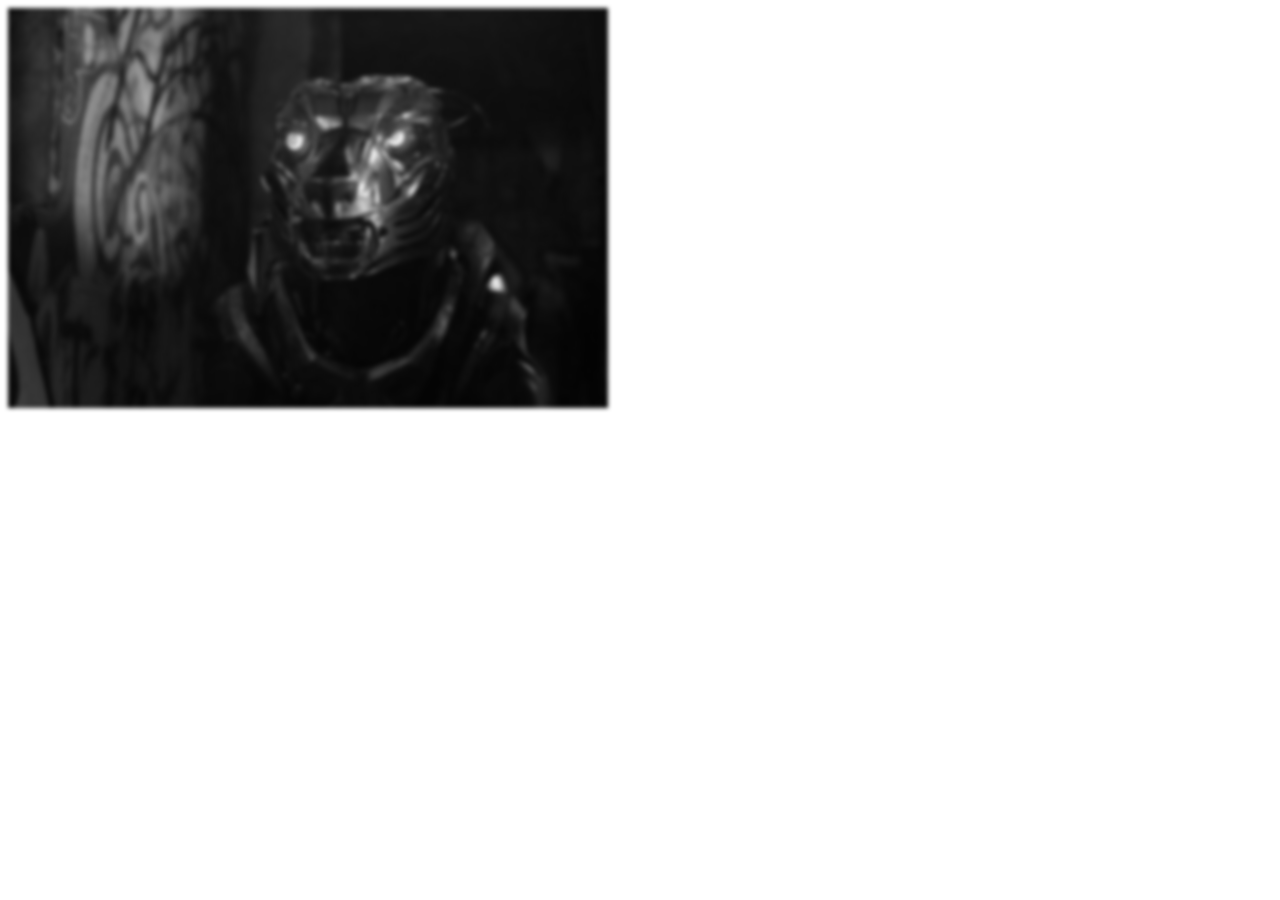
<file: SpeedTasks/1task/index.html>
<!DOCTYPE html>
<html lang="en">
<head>
    <meta charset="UTF-8">
    <meta name="viewport" content="width=device-width, initial-scale=1.0">
    <title>Document</title>
    <link rel="stylesheet" href="style.css">
</head>
<body>
    <img src="AXL Photos 4.jpg" alt="">
</body>
</html>
</file>
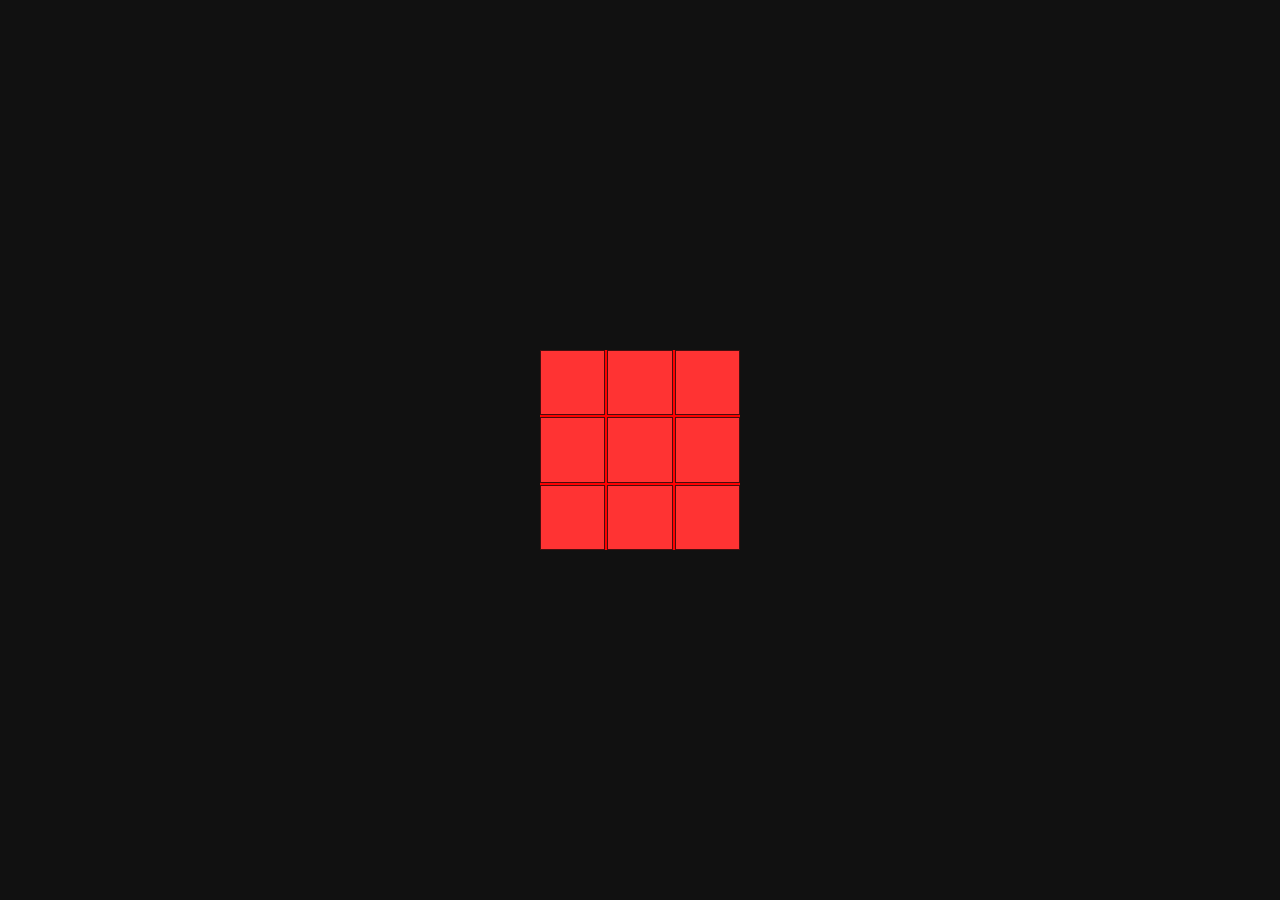
<file: SpeedTasks/3task/index.html>
<!DOCTYPE html>
<html lang="en">
<head>
    <meta charset="UTF-8">
    <meta name="viewport" content="width=device-width, initial-scale=1.0">
    <title>3D Rotating Cube</title>
    <link rel="stylesheet" href="style.css">
</head>
<body>
    <div class="scene">
        <div class="cube">
            <div class="face front">
                  <div></div>
                  <div></div>
                  <div></div>
                  <div></div>
                  <div></div>
                  <div></div>
                  <div></div>
                  <div></div>
                  <div></div>
            </div>
            <div class="face back">
                <div></div>
                <div></div>
                <div></div>
                <div></div>
                <div></div>
                <div></div>
                <div></div>
                <div></div>
                <div></div>
            </div>
            <div class="face left">
                <div></div>
                <div></div>
                <div></div>
                <div></div>
                <div></div>
                <div></div>
                <div></div>
                <div></div>
                <div></div>
            </div>
            <div class="face right">
                <div></div>
                <div></div>
                <div></div>
                <div></div>
                <div></div>
                <div></div>
                <div></div>
                <div></div>
                <div></div>
            </div>
            <div class="face top">
                <div></div>
                <div></div>
                <div></div>
                <div></div>
                <div></div>
                <div></div>
                <div></div>
                <div></div>
                <div></div>
            </div>
            <div class="face bottom">
                <div></div>
                <div></div>
                <div></div>
                <div></div>
                <div></div>
                <div></div>
                <div></div>
                <div></div>
                <div></div>
            </div>
        </div>
    </div>
</body>
</html>
</file>
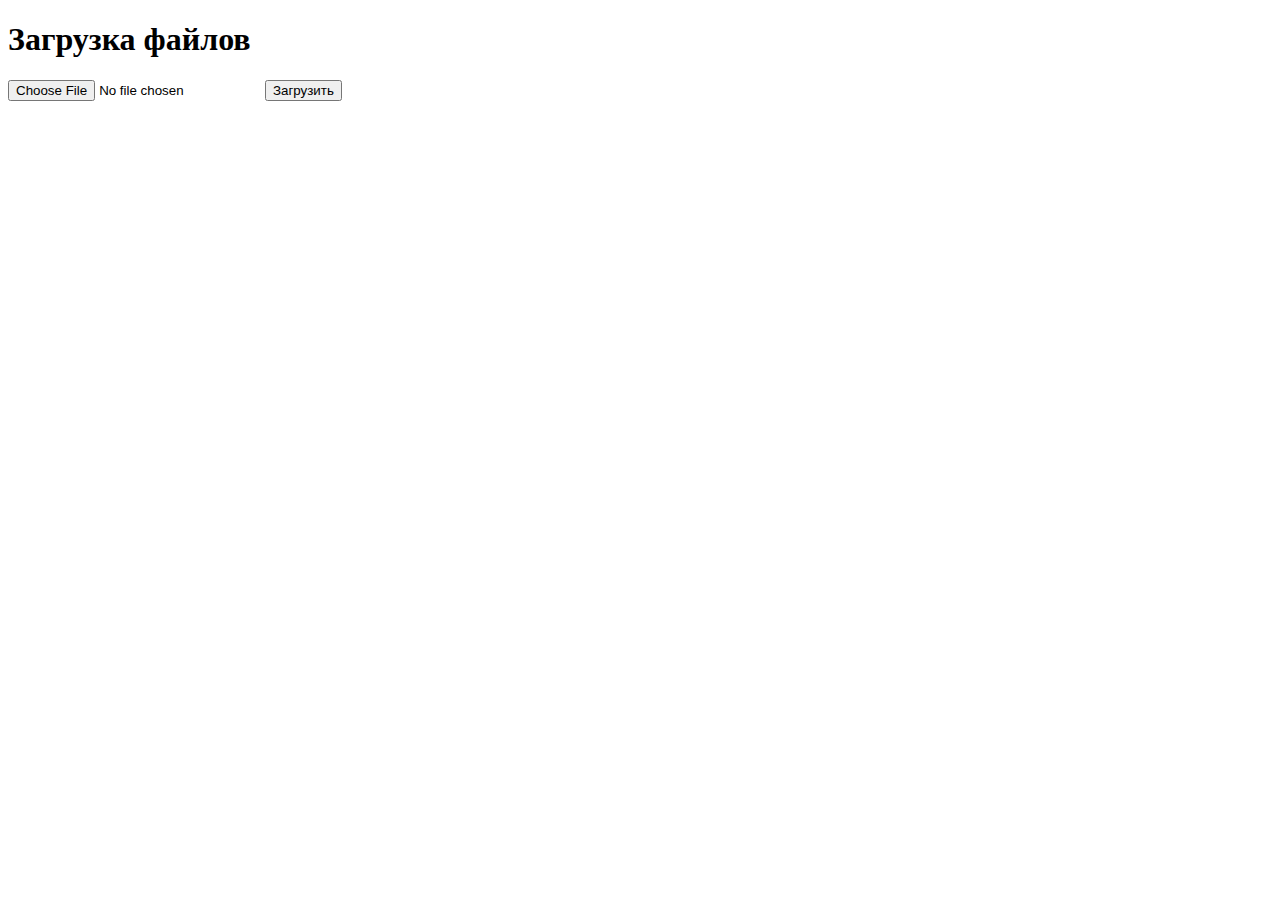
<file: Готовые таски/z14/public/index.html>
<!DOCTYPE html>
<html lang="ru">
<head>
    <meta charset="UTF-8">
    <meta name="viewport" content="width=device-width, initial-scale=1.0">
    <title>Загрузка файлов</title>
</head>
<body>
    <h1>Загрузка файлов</h1>
    <form action="upload.php" method="post" enctype="multipart/form-data">
        <input type="file" name="file" required>
        <button type="submit">Загрузить</button>
    </form>
</body>
</file>
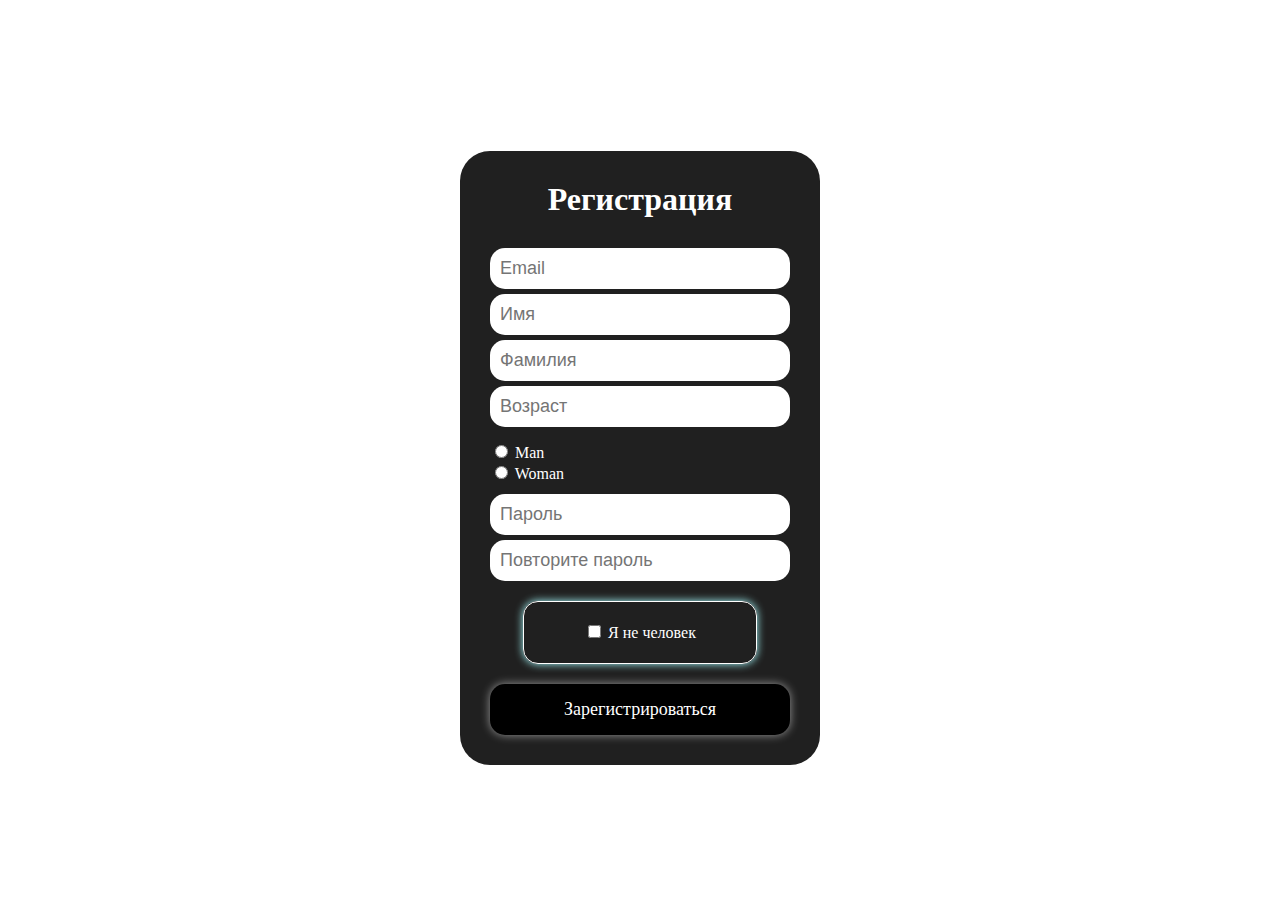
<file: form/form.html>
<!DOCTYPE html>
<html lang="en">
<head>
    <meta charset="UTF-8">
    <meta name="viewport" content="width=device-width, initial-scale=1.0">
    <title>Form</title>
    <link rel="stylesheet" href="./style.css">
</head>
<body>
    <div class="form">
        <div class="form-content">
            <h1>Регистрация</h1>
            <input placeholder="Email" class="email" type="email">
            <input placeholder="Имя" class="name" type="name">
            <input placeholder="Фамилия" class="surname" type="name">
            <input placeholder="Возраст" class="number" type="number">

            <div class="man">
                <input class="sex" type="radio" id="man" name="sex" value="man"/>
                <label for="man">Man</label>
            </div>
            <div class="woman">
                <input class="sex" type="radio" id="woman" name="sex" value="woman"/>
                <label for="woman">Woman</label>
            </div>

            <input placeholder="Пароль" class="password" type="password">
            <input placeholder="Повторите пароль" class="password" type="password">
            <div class="upload">
                
            </div>
            <div class="captcha">
                <div class="captcha-content">
                    <input type="checkbox" name="captcha" id="captcha_id">
                    <label for="captcha_id">Я не человек</label>
                </div>
            </div>
            <div class="btn">
                Зарегистрироваться
            </div>

        </div>
    </div>
</body>
</html>
</file>
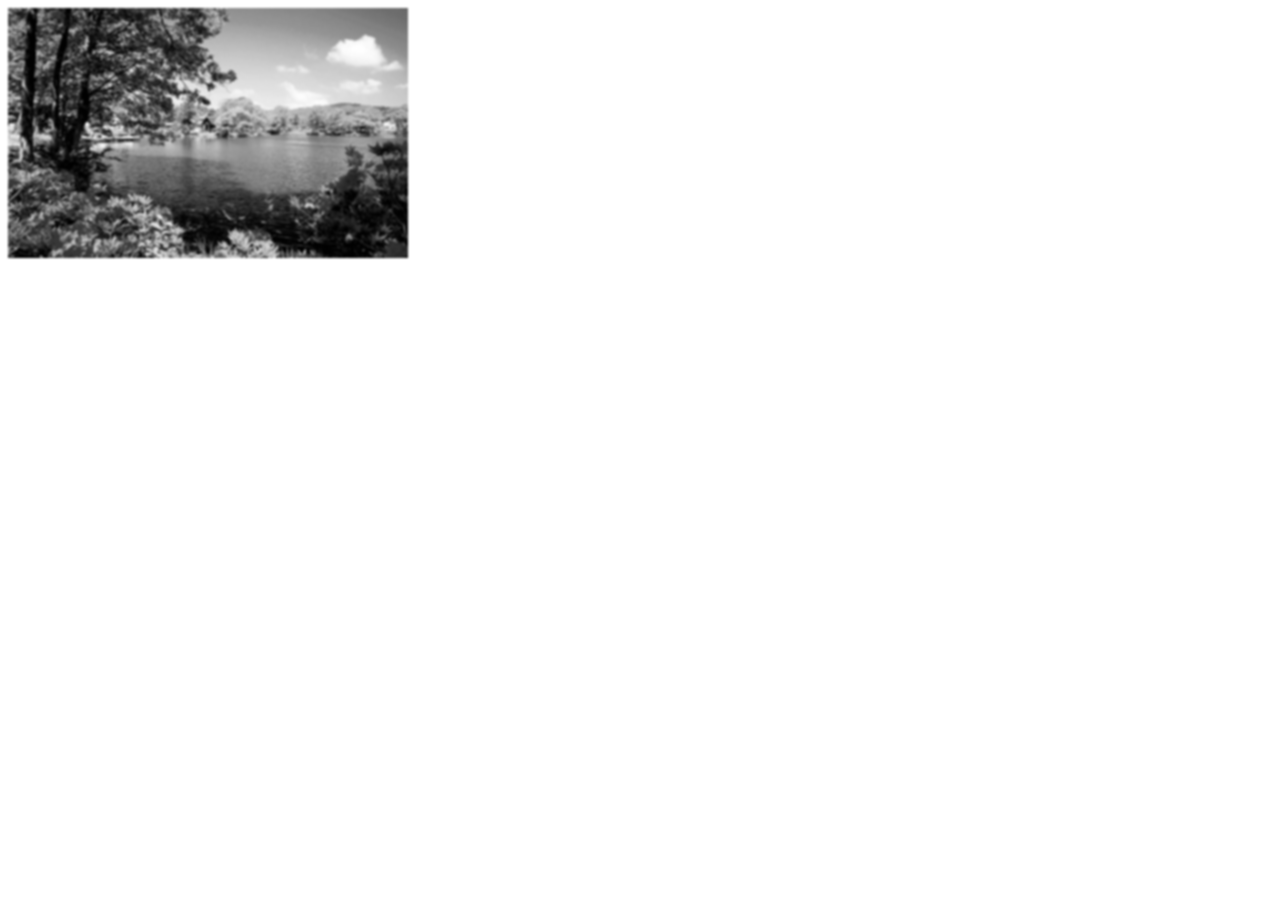
<file: Готовые таски/z1/task1.html>
<!DOCTYPE html>
<html lang="en">
<head>
    <meta charset="UTF-8">
    <meta name="viewport" content="width=device-width, initial-scale=1.0">
    <title>Document</title>
    <link rel="stylesheet" href="style.css">
</head>
<body>
    <img class="img1" src="priroda-letom-1-1.webp">
</body>
</html>
</file>
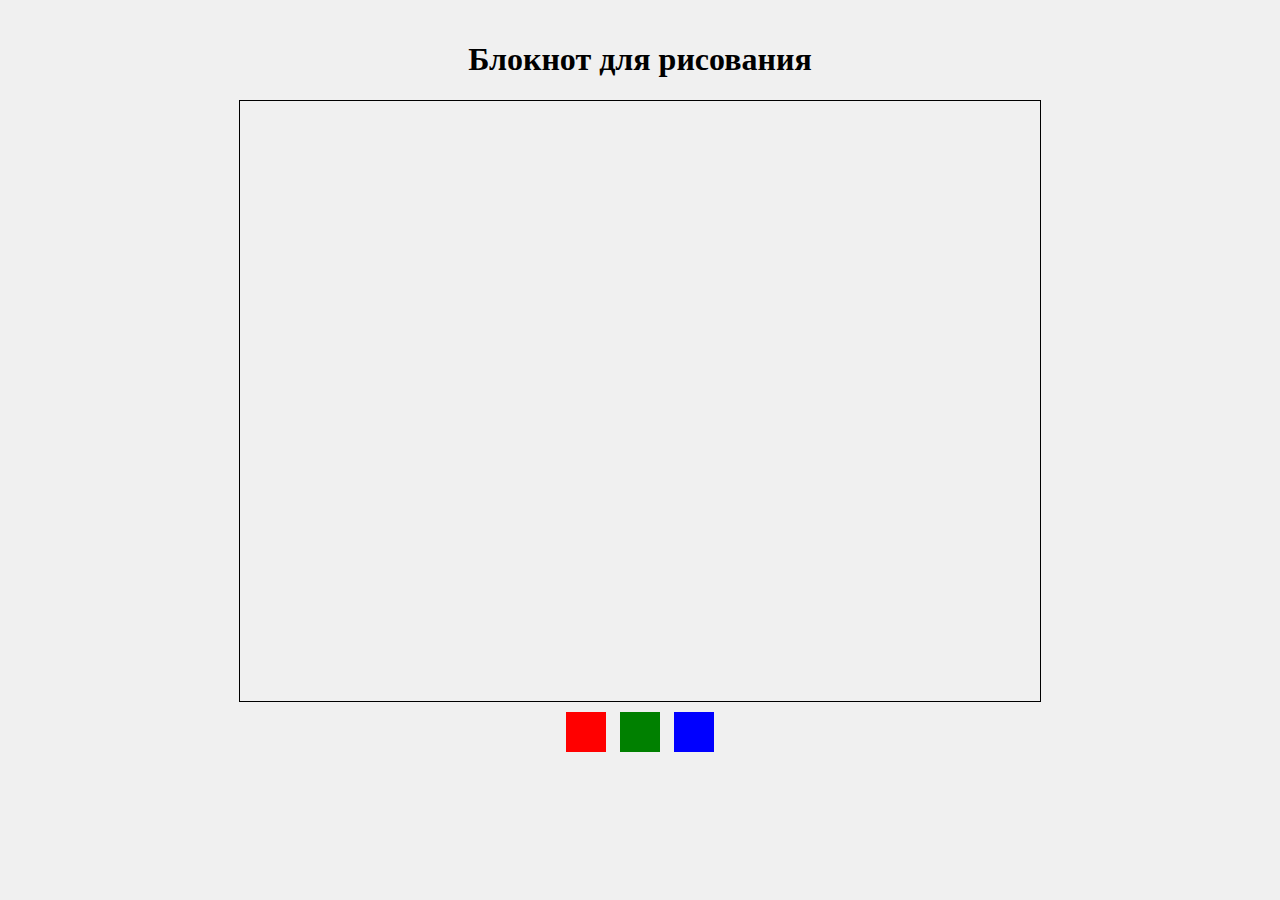
<file: Готовые таски/z11/task11.html>
<!DOCTYPE html>
<html lang="ru">
<head>
    <meta charset="UTF-8">
    <meta name="viewport" content="width=device-width, initial-scale=1.0">
    <title>Блокнот для рисования</title>
    <style>
        body {
            display: flex;
            flex-direction: column;
            align-items: center;
            margin: 0;
            padding: 20px;
            background-color: #f0f0f0;
        }
        canvas {
            border: 1px solid #000;
            cursor: crosshair;
        }
        .color-buttons {
            margin: 10px 0;
        }
        .color-button {
            width: 40px;
            height: 40px;
            border: none;
            cursor: pointer;
            margin: 0 5px;
        }
    </style>
</head>
<body>

<h1>Блокнот для рисования</h1>
<canvas id="drawingCanvas" width="800" height="600"></canvas>
<div class="color-buttons">
    <button class="color-button" style="background-color: red;" onclick="changeColor('red')"></button>
    <button class="color-button" style="background-color: green;" onclick="changeColor('green')"></button>
    <button class="color-button" style="background-color: blue;" onclick="changeColor('blue')"></button>
</div>

<script>
    const canvas = document.getElementById('drawingCanvas');
    const ctx = canvas.getContext('2d');

    let drawing = false;
    let currentColor = 'black';

    // Начало рисования
    canvas.addEventListener('mousedown', (e) => {
        drawing = true;
        ctx.beginPath();
        ctx.moveTo(e.offsetX, e.offsetY);
    });

    // Рисование
    canvas.addEventListener('mousemove', (e) => {
        if (drawing) {
            ctx.strokeStyle = currentColor;
            ctx.lineWidth = 5;
            ctx.lineTo(e.offsetX, e.offsetY);
            ctx.stroke();
        }
    });

    // Окончание рисования
    canvas.addEventListener('mouseup', () => {
        drawing = false;
        ctx.closePath();
    });

    // Изменение цвета
    function changeColor(color) {
        currentColor = color;
    }

    // Очищение холста (опционально)
    canvas.addEventListener('dblclick', () => {
        ctx.clearRect(0, 0, canvas.width, canvas.height);
    });
</script>

</body>
</html>
</file>
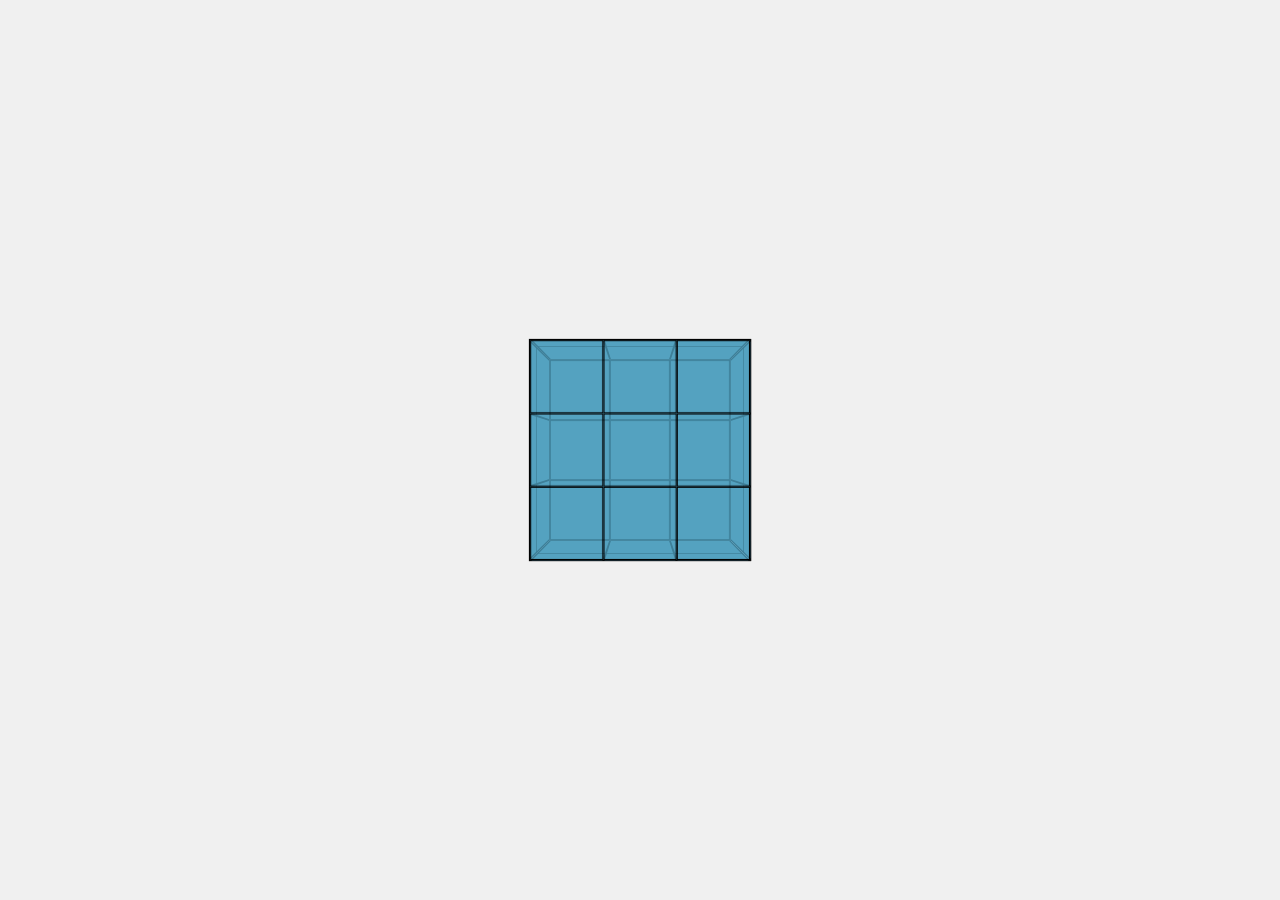
<file: Готовые таски/z3/task3.html>
<!DOCTYPE html>
<html lang="ru">
<head>
    <meta charset="UTF-8">
    <meta name="viewport" content="width=device-width, initial-scale=1.0">
    <title>Document</title>
    <link rel="stylesheet" href="style.css">
</head>
<body>
    <div class="scene">
        <div class="cube">
            <div class="face front">
                <div></div><div></div><div></div>
                <div></div><div></div><div></div>
                <div></div><div></div><div></div>
            </div>
            <div class="face back">
                <div></div><div></div><div></div>
                <div></div><div></div><div></div>
                <div></div><div></div><div></div>
            </div>
            <div class="face right">
                <div></div><div></div><div></div>
                <div></div><div></div><div></div>
                <div></div><div></div><div></div>
            </div>
            <div class="face left">
                <div></div><div></div><div></div>
                <div></div><div></div><div></div>
                <div></div><div></div><div></div>
            </div>
            <div class="face top">
                <div></div><div></div><div></div>
                <div></div><div></div><div></div>
                <div></div><div></div><div></div>
            </div>
            <div class="face bottom">
                <div></div><div></div><div></div>
                <div></div><div></div><div></div>
                <div></div><div></div><div></div>
            </div>
        </div>
    </div>
</body>
</html>
</file>
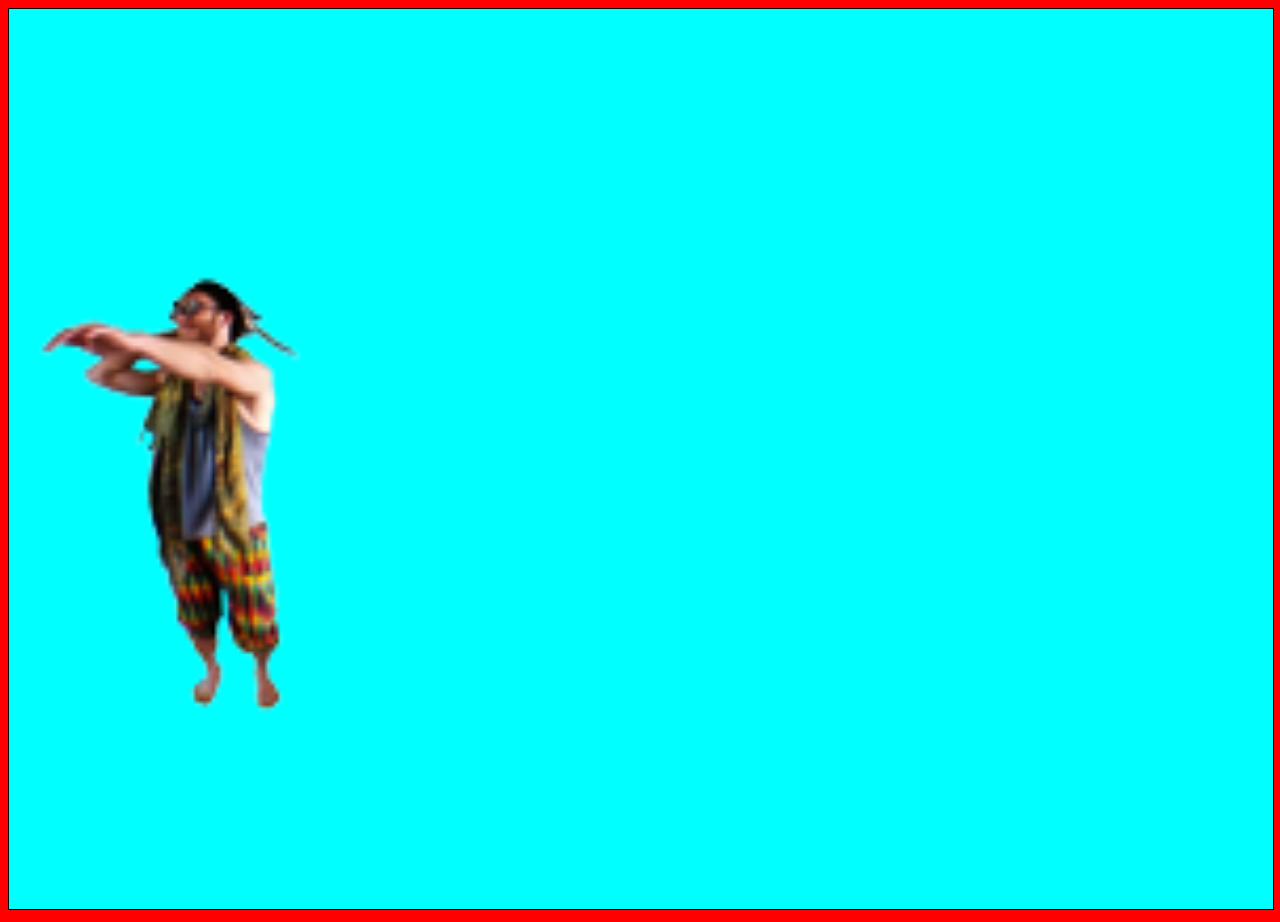
<file: Готовые таски/z4/task4.html>
<!DOCTYPE html>
<html lang="ru">
<head>
    <meta charset="UTF-8">
    <meta name="viewport" content="width=device-width, initial-scale=1.0">
    <title>Анимация персонажа</title>
    <style>
        body {
            background-color: red;
        }
        canvas {
            border: 1px solid black;
            width: 100%;
            height: 100vh;
            background-color: aqua;
            /* transform: scale(1); */
        }
    </style>
</head>
<body>
    <canvas id="gameCanvas" width="300px" height="200px"></canvas>
    <script>
        const canvas = document.getElementById('gameCanvas');
        const ctx = canvas.getContext('2d');

        const spriteSheet = new Image();
        spriteSheet.src = 'man.png'; // Укажите путь к вашей спрайт таблице
        const spriteWidth = 100; // Ширина одного кадра
        const spriteHeight = 150; // Высота одного кадра
        const totalFrames = 24; // Общее количество кадров в спрайте по горизонтали
        const totalRows = 8; // Общее количество строк в спрайте
        let currentFrame = 0;
        let currentRow = 0; // Текущая строка
        let x = 0; // Начальная позиция персонажа
        const speed = 0; // Скорость движения персонажа
        let frameInterval = 80; // Интервал смены кадров в миллисекундах
        let lastFrameTime = 0; // Время последнего обновления кадра

        function update(currentTime) {
            if (currentTime - lastFrameTime >= frameInterval) {
                currentFrame = (currentFrame + 1) % totalFrames; // Обновляем текущий кадр
                if (currentFrame === 0) {
                    currentRow = (currentRow + 1) % totalRows; // Переключаем на следующую строку
                }
                lastFrameTime = currentTime; // Обновляем время последнего кадра
            }

            x += speed; // Двигаем персонажа вправо

            if (x > canvas.width) {
                x = -spriteWidth; // Начинаем снова с левой стороны
            }
        }

        function draw() {
            ctx.clearRect(0, 0, canvas.width, canvas.height); // Очищаем канвас
            ctx.drawImage(
                spriteSheet,
                currentFrame * spriteWidth, // X-координата кадра в спрайте
                currentRow * spriteHeight, // Y-координата кадра (с учетом строки)
                spriteWidth,
                spriteHeight,
                x,
                canvas.height / 2 - spriteHeight / 2, // Центрируем по вертикали
                spriteWidth,
                spriteHeight
            );
        }

        function gameLoop(currentTime) {
            update(currentTime);
            draw();
            requestAnimationFrame(gameLoop); // Запускаем следующий кадр
        }

        spriteSheet.onload = function() {
            gameLoop(0); // Начинаем анимацию после загрузки спрайт таблицы
        };
    </script>
</body>
</html>
</file>
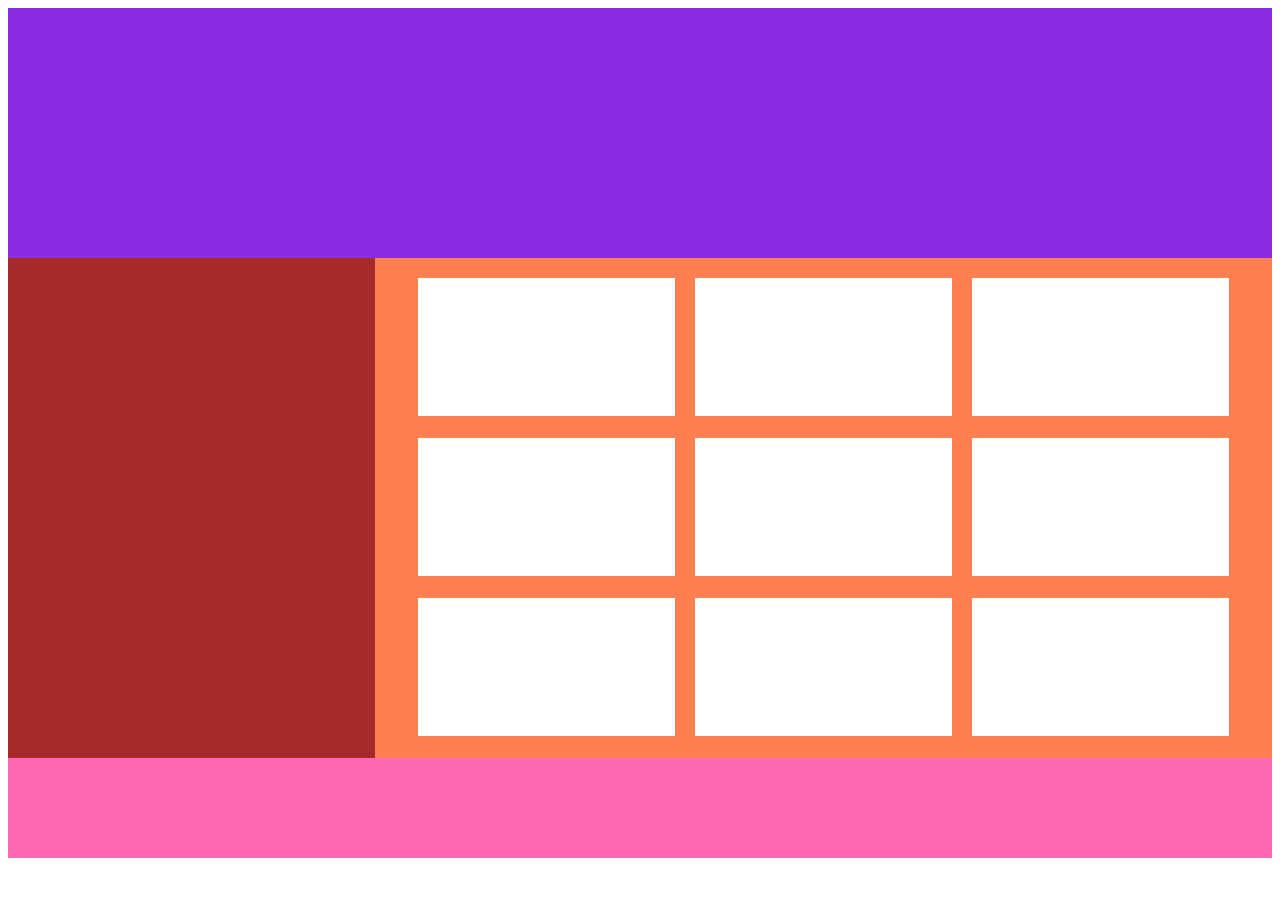
<file: Готовые таски/z5/task5.html>
<!DOCTYPE html>
<html lang="en">
<head>
    <meta charset="UTF-8">
    <meta name="viewport" content="width=device-width, initial-scale=1.0">
    <title>Document</title>
    <link rel="stylesheet" href="style.css">
</head>
<body>
    <header class="header"></header>
    <section class="content">
        <aside class="menu"></aside>
        <div class="posts">
            <div class="post"></div>
            <div class="post"></div>
            <div class="post"></div>
            <div class="post"></div>
            <div class="post"></div>
            <div class="post"></div>
            <div class="post"></div>
            <div class="post"></div>
            <div class="post"></div>
        </div>
    </section>
    <footer class="footer"></footer>
</body>
</html>
</file>
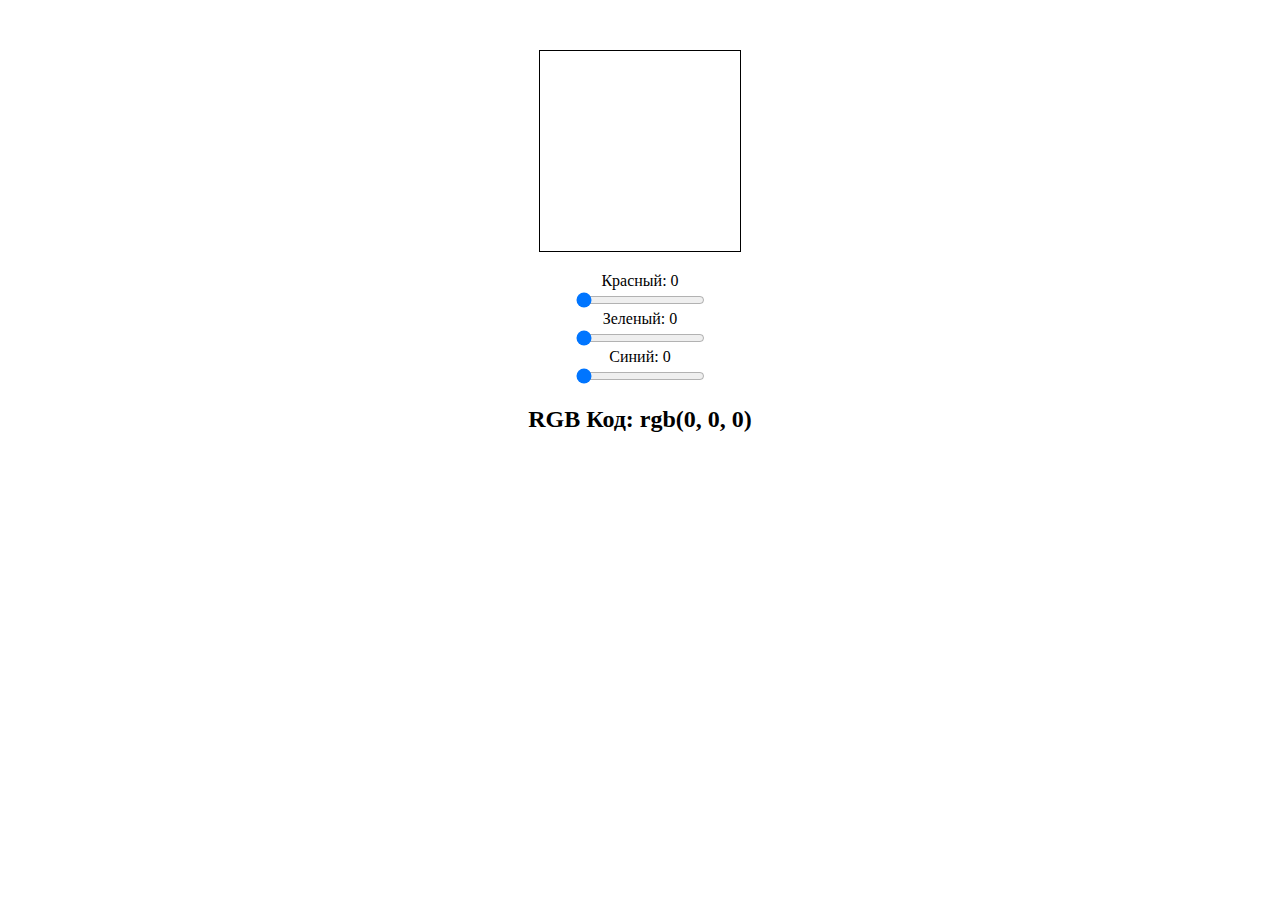
<file: Готовые таски/z7/task7.html>
<!DOCTYPE html>
<html lang="ru">
<head>
    <meta charset="UTF-8">
    <meta name="viewport" content="width=device-width, initial-scale=1.0">
    <title>Генератор цветов RGB</title>
    <style>
        body {
            display: flex;
            flex-direction: column;
            align-items: center;
            margin-top: 50px;
        }
        .color-box {
            width: 200px;
            height: 200px;
            border: 1px solid #000;
            margin-bottom: 20px;
        }
    </style>
</head>
<body>

    <div class="color-box" id="colorBox"></div>
    <label for="red">Красный: <span id="redValue">0</span></label>
    <input type="range" id="red" min="0" max="255" value="0">
    <label for="green">Зеленый: <span id="greenValue">0</span></label>
    <input type="range" id="green" min="0" max="255" value="0">
    <label for="blue">Синий: <span id="blueValue">0</span></label>
    <input type="range" id="blue" min="0" max="255" value="0">

    <h2>RGB Код: <span id="rgbCode">rgb(0, 0, 0)</span></h2>

    <script>
        const redSlider = document.getElementById('red');
        const greenSlider = document.getElementById('green');
        const blueSlider = document.getElementById('blue');
        const colorBox = document.getElementById('colorBox');
        const rgbCode = document.getElementById('rgbCode');
        const redValue = document.getElementById('redValue');
        const greenValue = document.getElementById('greenValue');
        const blueValue = document.getElementById('blueValue');

        function updateColor() {
            const red = redSlider.value;
            const green = greenSlider.value;
            const blue = blueSlider.value;

            colorBox.style.backgroundColor = `rgb(${red}, ${green}, ${blue})`;
            rgbCode.textContent = `rgb(${red}, ${green}, ${blue})`;
            redValue.textContent = red;
            greenValue.textContent = green;
            blueValue.textContent = blue;
        }

        redSlider.addEventListener('input', updateColor);
        greenSlider.addEventListener('input', updateColor);
        blueSlider.addEventListener('input', updateColor);
    </script>

</body>
</html>
</file>
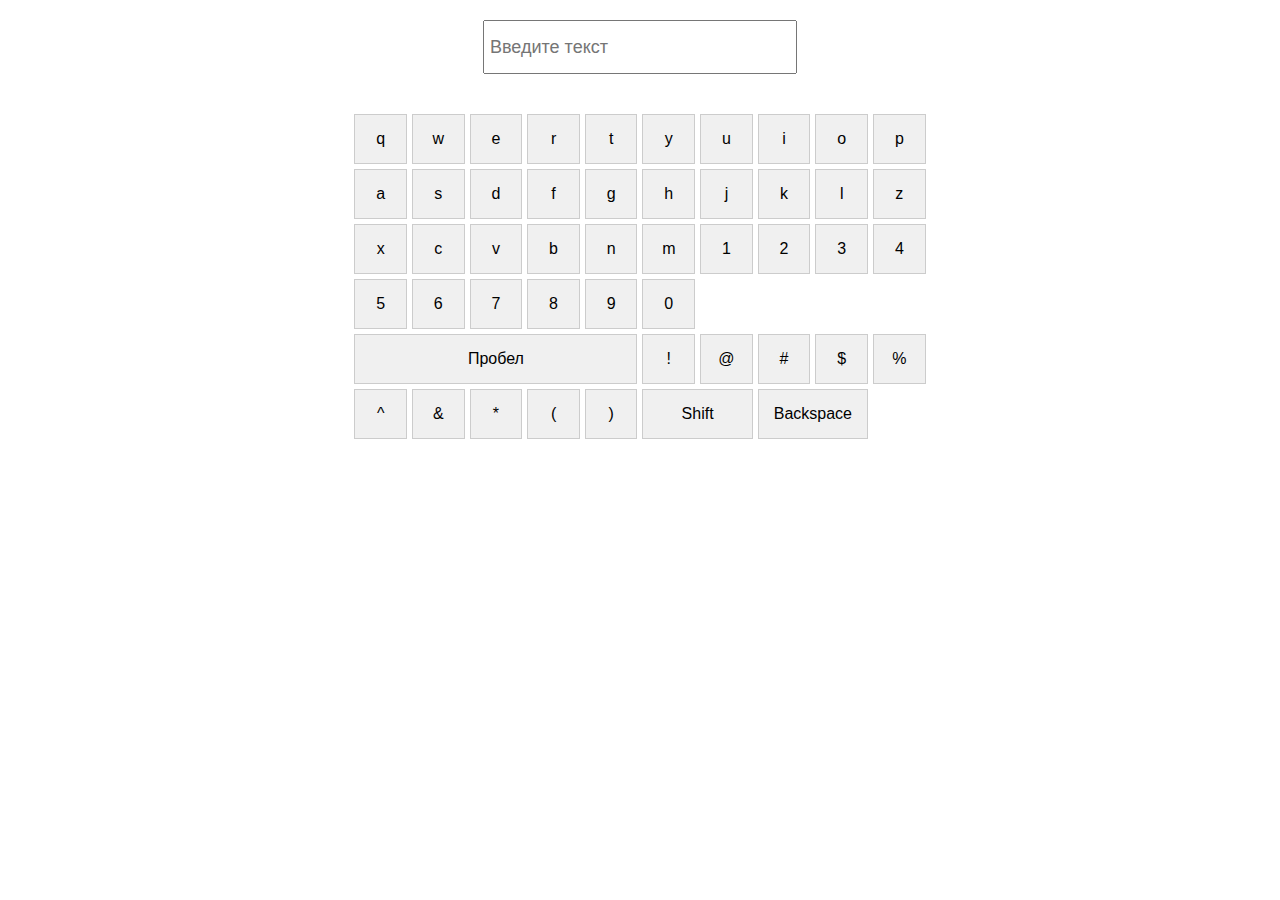
<file: Готовые таски/z8/task8.html>
<!DOCTYPE html>
<html lang="ru">
<head>
    <meta charset="UTF-8">
    <meta name="viewport" content="width=device-width, initial-scale=1.0">
    <title>Экранная клавиатура</title>
    <style>
        body {
            display: flex;
            flex-direction: column;
            align-items: center;
            margin: 0;
            padding: 20px;
            font-family: Arial, sans-serif;
        }
        #inputField {
            width: 300px;
            height: 40px;
            font-size: 18px;
            margin-bottom: 20px;
            padding: 5px;
        }
        .keyboard {
            display: grid;
            grid-template-columns: repeat(10, 1fr);
            gap: 5px;
            margin-top: 20px;
        }
        .key {
            padding: 15px;
            background-color: #f0f0f0;
            border: 1px solid #ccc;
            text-align: center;
            cursor: pointer;
            user-select: none;
        }
        .key:hover {
            background-color: #e0e0e0;
        }
        .key:active {
            background-color: #d0d0d0;
        }
        .shift {
            grid-column: span 2;
        }
        .backspace {
            grid-column: span 2;
        }
        .space {
            grid-column: span 5;
        }
    </style>
</head>
<body>

<input type="text" id="inputField" placeholder="Введите текст" readonly>

<div class="keyboard">
    <!-- Первая строка -->
    <div class="key" onclick="addCharacter('q')">q</div>
    <div class="key" onclick="addCharacter('w')">w</div>
    <div class="key" onclick="addCharacter('e')">e</div>
    <div class="key" onclick="addCharacter('r')">r</div>
    <div class="key" onclick="addCharacter('t')">t</div>
    <div class="key" onclick="addCharacter('y')">y</div>
    <div class="key" onclick="addCharacter('u')">u</div>
    <div class="key" onclick="addCharacter('i')">i</div>
    <div class="key" onclick="addCharacter('o')">o</div>
    <div class="key" onclick="addCharacter('p')">p</div>
    
    <!-- Вторая строка -->
    <div class="key" onclick="addCharacter('a')">a</div>
    <div class="key" onclick="addCharacter('s')">s</div>
    <div class="key" onclick="addCharacter('d')">d</div>
    <div class="key" onclick="addCharacter('f')">f</div>
    <div class="key" onclick="addCharacter('g')">g</div>
    <div class="key" onclick="addCharacter('h')">h</div>
    <div class="key" onclick="addCharacter('j')">j</div>
    <div class="key" onclick="addCharacter('k')">k</div>
    <div class="key" onclick="addCharacter('l')">l</div>
    
    <!-- Третья строка -->
    <div class="key" onclick="addCharacter('z')">z</div>
    <div class="key" onclick="addCharacter('x')">x</div>
    <div class="key" onclick="addCharacter('c')">c</div>
    <div class="key" onclick="addCharacter('v')">v</div>
    <div class="key" onclick="addCharacter('b')">b</div>
    <div class="key" onclick="addCharacter('n')">n</div>
    <div class="key" onclick="addCharacter('m')">m</div>
    
    <!-- Четвертая строка с цифрами -->
    <div class="key" onclick="addCharacter('1')">1</div>
    <div class="key" onclick="addCharacter('2')">2</div>
    <div class="key" onclick="addCharacter('3')">3</div>
    <div class="key" onclick="addCharacter('4')">4</div>
    <div class="key" onclick="addCharacter('5')">5</div>
    <div class="key" onclick="addCharacter('6')">6</div>
    <div class="key" onclick="addCharacter('7')">7</div>
    <div class="key" onclick="addCharacter('8')">8</div>
    <div class="key" onclick="addCharacter('9')">9</div>
    <div class="key" onclick="addCharacter('0')">0</div>

    <!-- Пятая строка с пробелом и специальными символами -->
    <div class="key space" onclick="addCharacter(' ')">Пробел</div>
    <div class="key" onclick="addCharacter('!')">!</div>
    <div class="key" onclick="addCharacter('@')">@</div>
    <div class="key" onclick="addCharacter('#')">#</div>
    <div class="key" onclick="addCharacter('$')">$</div>
    <div class="key" onclick="addCharacter('%')">%</div>
    <div class="key" onclick="addCharacter('^')">^</div>
    <div class="key" onclick="addCharacter('&')">&</div>
    <div class="key" onclick="addCharacter('*')">*</div>
    <div class="key" onclick="addCharacter('(')">(</div>
    <div class="key" onclick="addCharacter(')')">)</div>
    
    <div class="key shift" onclick="toggleShift()">Shift</div>
    <div class="key backspace" onclick="removeCharacter()">Backspace</div>
</div>

<script>
    let isShifted = false;

    function addCharacter(char) {
        const inputField = document.getElementById('inputField');
        if (isShifted) {
            char = char.toUpperCase();
        }
        inputField.value += char;
    }
    function removeCharacter() {
        const inputField = document.getElementById('inputField');
        inputField.value = inputField.value.slice(0, -1);
    }

    function toggleShift() {
        isShifted = !isShifted;
        const keys = document.querySelectorAll('.key');

        keys.forEach(key => {
            if (key.textContent.length === 1) {
                key.textContent = isShifted ? key.textContent.toUpperCase() : key.textContent.toLowerCase();
            }
        });
    }
</script>

</body>
</html>
</file>
<file: SpeedTasks/1task/style.css>
img{
    width: 600px;
    filter: blur(2px) grayscale(1);
}
</file>
<file: SpeedTasks/3task/style.css>
body {
    display: flex;
    justify-content: center;
    align-items: center;
    height: 100vh;
    background-color: #111;
    margin: 0;
    perspective: 1200px;
}
.scene {
    width: 200px;
    height: 200px;
    position: relative;
}
.cube {
    width: 100%;
    height: 100%;
    position: absolute;
    transform-style: preserve-3d;
    animation: rotateCube 10s infinite linear;
}
.face {
    position: absolute;
    width: 200px;
    height: 200px;
    background: rgba(0, 150, 255, 0.7);
    display: grid;
    grid-template-columns: repeat(3, 1fr);
    grid-template-rows: repeat(3, 1fr);
    gap: 2px;
}
.face div {
    background: rgba(255, 255, 255, 0.2);
    border: 1px solid rgba(0, 0, 0, 0.724);
}
.front  { transform: rotateY(  0deg) translateZ(100px); background: red; }
.back   { transform: rotateY(180deg) translateZ(100px); background: green;}
.left   { transform: rotateY(-90deg) translateZ(100px); background: blue;}
.right  { transform: rotateY( 90deg) translateZ(100px); background: white;}
.top    { transform: rotateX( 90deg) translateZ(100px); background: yellow;}
.bottom { transform: rotateX(-90deg) translateZ(100px); background: orange;}

@keyframes rotateCube {
    from { transform: rotateX(0deg) rotateY(180deg); }
    to { transform: rotateX(360deg) rotateY(360deg); }
}
</file>
<file: form/style.css>
.form {
    display: flex;
    flex-direction: column;
    align-items:center;
    justify-content: center;
    height: 100vh;
}
.form-content {
    background: #202020;
    border-radius: 30px;
    padding: 30px;
    display: flex;
    flex-direction: column;
    color: white;
    width: 300px;

}
.form-content h1{
    margin: 0;
    text-align: center;
}
.form-content input{
    font-size: 18px;
    padding: 10px 10px;
    border: none;
    border-radius: 15px;
    margin-bottom: 5px;
}
.email {
    margin-top: 30px;
}
.name {
}
.surname{
}
.number {

}
.man{
    margin-top: 10px;
}
.sex {

}
.woman{
    margin-bottom: 10px;
}
.password {
    
}
.upload {
}
.captcha {
    /* background: blue; */
    margin-top: 15px;
    display: flex;
    flex-direction: column;
    align-items: center;
    justify-content: center;

}
.captcha-content {
    /* background: red; */
    border: 1px solid white;
    box-shadow: 0 0 8px rgb(166, 252, 255);
    padding: 20px 60px;
    border-radius: 15px;
}



.btn{
    margin-top: 20px;
    text-align: center;
    background: rgb(0, 0, 0);
    padding: 15px 30px;
    border-radius: 15px;
    box-shadow: 0px 0px 10px rgba(255, 255, 255, 0.534);
    cursor: pointer;
    transition: 0.3s;
    font-size: 18px;
}
.btn:hover{
    box-shadow: 0px 0px 10px rgba(0, 255, 242, 0.534);
    scale: 1.01;
}
</file>
<file: Готовые таски/z1/style.css>
img {
    filter: grayscale(1) blur(1px);
    width: 400px;
}
</file>
<file: Готовые таски/z3/style.css>
body {
    display: flex;
    justify-content: center;
    align-items: center;
    height: 100vh;
    margin: 0;
    background-color: #f0f0f0;
    perspective: 1000px;
}
.scene {
    width: 200px;
    height: 200px;
    position: relative;
    transform-style: preserve-3d;
    animation: rotate 10s infinite linear;
}
@keyframes rotate {
    from {
        transform: rotateY(0);
    }
    to {
        transform: rotateY(360deg);
    }
}
.cube {
    position: absolute;
    width: 200px;
    height: 200px;
    transform-style: preserve-3d;
}
.face {
    position: absolute;
    width: 100%;
    height: 100%;
    display: grid;
    grid-template-columns: repeat(3, 1fr);
    grid-template-rows: repeat(3, 1fr);
    border: 1px solid #000;
    box-sizing: border-box;
}
.face div {
    border: 1px solid #000;
    box-sizing: border-box;
    background-color: rgba(78, 159, 190, 0.8);
    display: flex;
    justify-content: center;
    align-items: center;
}
.front  { transform: rotateY(  0deg) translateZ(100px); }
.back   { transform: rotateY( 180deg) translateZ(100px); }
.right  { transform: rotateY(  90deg) translateZ(100px); }
.left   { transform: rotateY( -90deg) translateZ(100px); }
.top    { transform: rotateX(  90deg) translateZ(100px); }
.bottom { transform: rotateX( -90deg) translateZ(100px); }
</file>
<file: Готовые таски/z5/style.css>
.header {
    background-color: blueviolet;
    height: 250px;
}
.content {
    display: flex;
    flex-direction: row;
    height: 500px;
    background-color: aquamarine;
}
.menu {
    width: 30%;
    background-color: brown;
}
.posts {
    width: 70%;
    background-color: coral;
    display: flex;
    flex-direction: row;
    flex-wrap: wrap;
    gap: 20px;
    padding: 20px;
    justify-content: center;
}
.post {
    width: 30%;
    height: 30%;
    background-color: white;
}
.footer {
    background-color: hotpink;
    height: 100px;
}
</file>
